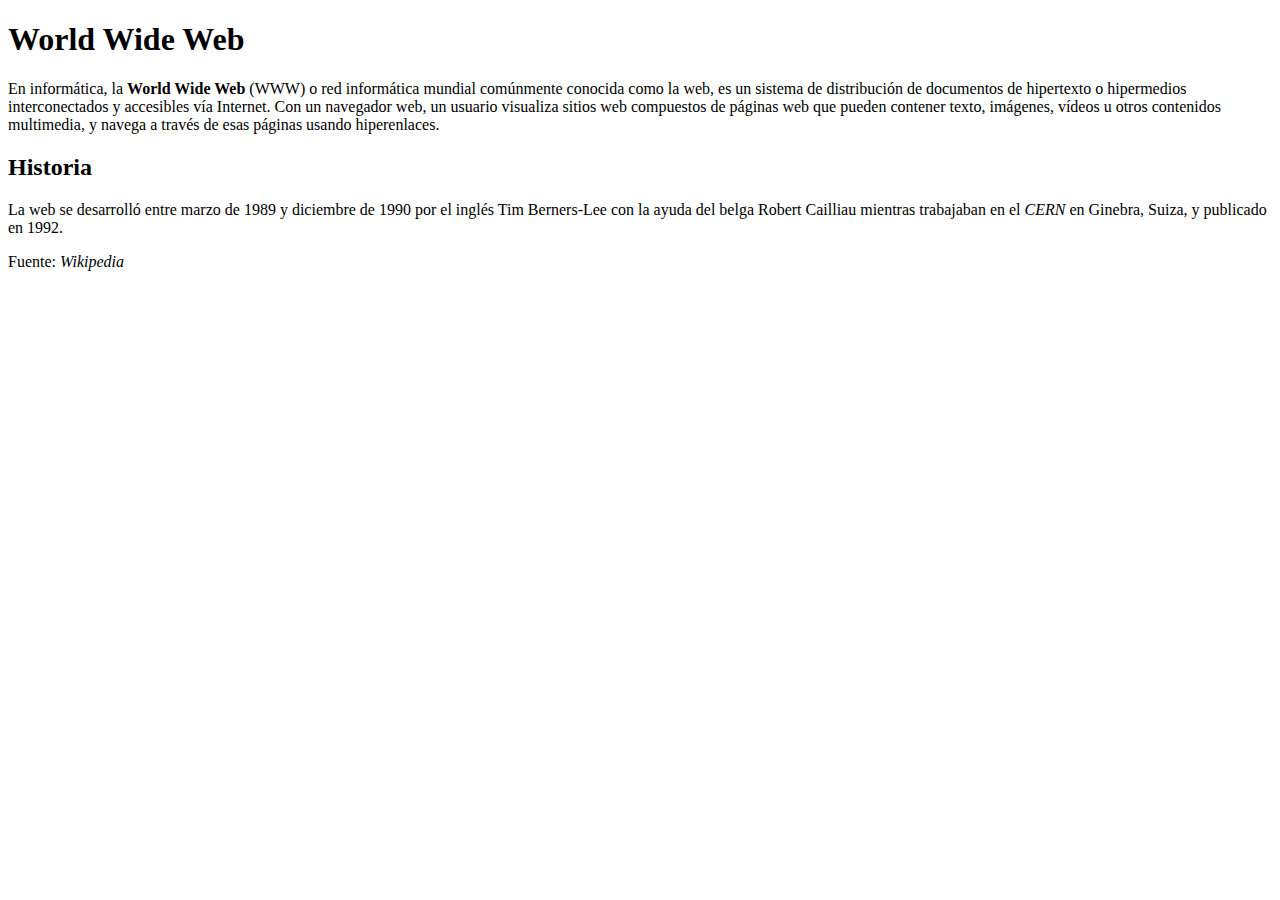
<file: index.html>
<!--Identifica y corrige los errores del documento html. 
No olvides colocar un comentario por cada cosa que modifiques-->

<!DOCTYPE html>
<html lang="en"> <!--Ejemplo: Faltaban comillas en el valor del atributo-->
<head> <!--Usar TAB de indentación para legibilidad dentro del head-->
    <meta charset="UTF-8"> <!--Cambio de comillas de ” a " y corrección del valor de UTF-65 a UTF-8-->
    <!-- <meta name="viewport" content="Ejercicio HTML - Corrige los errores"> Linea de código extra que no sirve-->
    <meta name="viewport" content="width=device-width, initial-scale=1.0"> <!--Agregar espacio después de la coma-->
    <title>World Wide Web</title> <!--Línea de código title estaba fuera del head-->
</head> 

<body> <!--Usar TAB de indentación para legibilidad dentro del body-->
    <h1>World Wide Web</h1>
    <p> En informática, la <strong>World Wide Web</strong> (WWW) o red informática mundial comúnmente conocida como la web, 
    es un sistema de distribución de documentos de hipertexto o hipermedios interconectados y accesibles vía Internet. 
    Con un navegador web, un usuario visualiza sitios web compuestos de páginas web que pueden contener texto, imágenes,
    vídeos u otros contenidos multimedia, y navega a través de esas páginas usando hiperenlaces. </p>
    <!--Faltó la etiqueta de cierre </p>, la etiqueta </strong> no tenia el simbolo '/' y acomodo del texto para mejor visualización -->
    
    <h2>Historia</h2><!--la etiqueta </h2> no tenia el simbolo '/'-->
    <p>
    La web se desarrolló entre marzo de 1989 y diciembre de 1990 por el inglés Tim Berners-Lee con la ayuda del belga 
    Robert Cailliau mientras trabajaban en el <em>CERN</em> en Ginebra, Suiza, y publicado en 1992.
    </p><!--Faltó la etiqueta de cierre </em> y acomodo del texto -->

    <p>Fuente: <em>Wikipedia</em></p> <!--La etiqueta </p> está antes de la etiqueta </em> -->

</body> <!--Faltó la etiqueta de cierre </body>-->
</html> <!--Faltó la etiqueta de cierre </html>-->
</file>
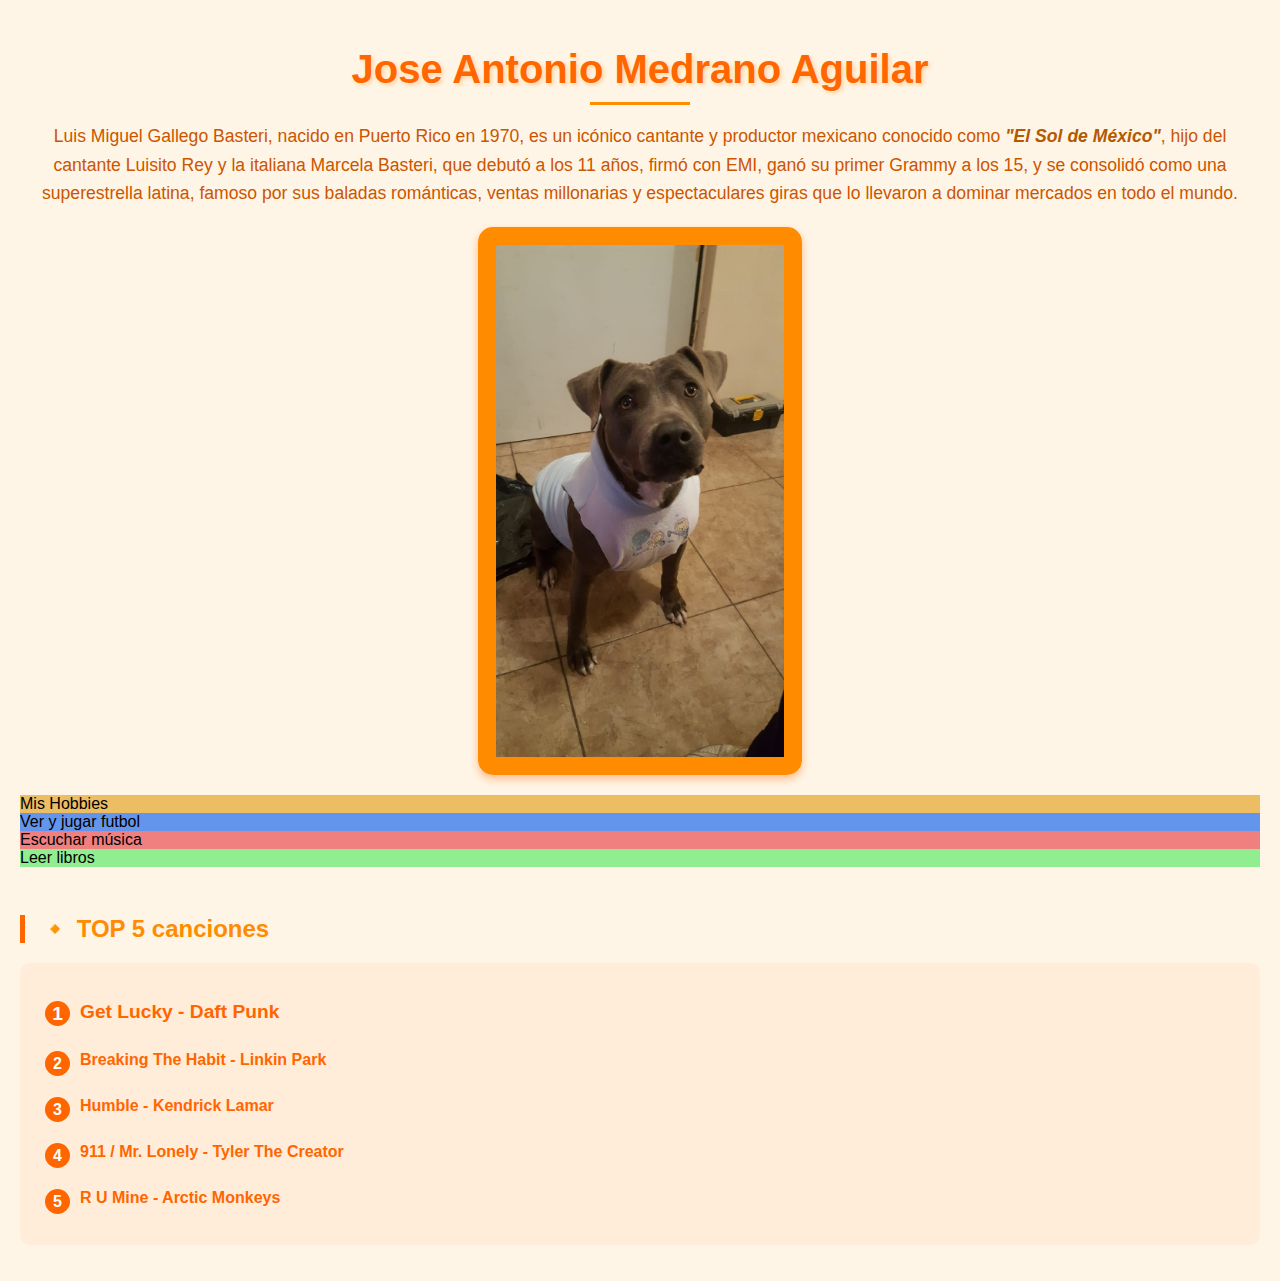
<file: aboutme.html>
<!DOCTYPE html>
<html lang="en">
<head>
    <meta charset="UTF-8">
    <meta name="viewport" content="width=device-width, initial-scale=1.0">
    <title>Acerca de mí</title>
    <link rel="stylesheet" href="styles.css">
    <link href="https://cdn.jsdelivr.net/npm/bootstrap@5.3.8/dist/css/bootstrap.min.css" rel="stylesheet" 
        integrity="sha384-sRIl4kxILFvY47J16cr9ZwB07vP4J8+LH7qKQnuqkuIAvNWLzeN8tE5YBujZqJLB" 
        crossorigin="anonymous">
</head>
<body>
    <h1>Jose Antonio Medrano Aguilar</h1>
    <p>Luis Miguel Gallego Basteri, nacido en Puerto Rico en 1970, es un icónico cantante y productor mexicano conocido como 
        <em>"El Sol de México"</em>, hijo del cantante Luisito Rey y la italiana Marcela Basteri, que debutó a los 11 años, firmó con EMI, 
        ganó su primer Grammy a los 15, y se consolidó como una superestrella latina, famoso por sus baladas románticas, 
        ventas millonarias y espectaculares giras que lo llevaron a dominar mercados en todo el mundo. </p>
    
    <img src="/laika.jpg" alt="Una foto">

    <div class="container text-center">
        <div class="container-fluid" style="background-color: rgb(237, 189, 100);"> Mis Hobbies </div>
        <div class="row">
            <div class="col" style="background-color: cornflowerblue";>
                 Ver y jugar futbol
            </div>
            <div class="col" style="background-color: lightcoral";>
                 Escuchar música
            </div>
            <div class="col" style="background-color: lightgreen";>
                Leer libros
            </div>
        </div>
    </div>
    <br>
    
    <h2>TOP 5 canciones</h2>
    <ol>
        <li><a href="https://youtu.be/5NV6Rdv1a3I?si=mRHs7Zx7maA1EjEG">Get Lucky - Daft Punk</a></li>
        <li><a href="https://youtu.be/v2H4l9RpkwM?si=D1rYuEitacKDE2gD">Breaking The Habit - Linkin Park</a></li>
        <li><a href="https://youtu.be/tvTRZJ-4EyI?si=3ePC0Lcm-_Fu8GA0">Humble - Kendrick Lamar</a></li>
        <li><a href="https://youtu.be/khMb3k-Wwvg?si=KQ2aYMZO9QoD-if8">911 / Mr. Lonely - Tyler The Creator</a></li>
        <li><a href="https://youtu.be/VQH8ZTgna3Q?si=d0C3horv8Eb2K-dN">R U Mine - Arctic Monkeys</a></li>
    </ol>
    <script src="https://cdn.jsdelivr.net/npm/bootstrap@5.3.8/dist/js/bootstrap.bundle.min.js" 
    integrity="sha384-FKyoEForCGlyvwx9Hj09JcYn3nv7wiPVlz7YYwJrWVcXK/BmnVDxM+D2scQbITxI" 
    crossorigin="anonymous"></script>
</body>
</html>
</file>
<file: styles.css>
/* Paleta de colores naranja

titulos: #ff6600, #ff8c00
fondos: #fff5e6, #ffe4cc, #ffecd9
textos: #cc5500, #b35900, #994d00
*/

/* Estilos generales del body */
body {
    background-color: #fff5e6;
    font-family: 'Trebuchet MS', 'Lucida Sans Unicode', 'Lucida Grande', 'Lucida Sans', Arial, sans-serif;
    margin: 0;
    padding: 20px;
}

/* Estilo para el titulo principal */
h1 {
    color: #ff6600;
    text-align: center;
    font-size: 2.5em;
    margin-bottom: 10px;
    text-shadow: 2px 2px 4px rgba(255, 140, 0, 0.3);
}

/* Pseudoelemento - agrega una linea decorativa despues del h1 */
h1::after {
    content: "";
    display: block;
    width: 100px;
    height: 3px;
    background-color: #ff8c00;
    margin: 10px auto;
}

/* Estilos para subtitulos */
h2 {
    color: #ff8c00;
    border-left: 5px solid #ff6600;
    padding-left: 15px;
    margin-top: 30px;
}

/* Pseudoelemento - icono antes de cada h2 */
h2::before {
    content: "🔸 ";
}

/* Estilo para parrafos */
p {
    font-size: 1.1em;
    line-height: 1.6;
    text-align: center;
    color: #cc5500;
}

/* Estilo para la imagen */
img {
    display: block;
    margin: 20px auto;
    max-width: 3in;
    border: 0.5cm solid #ff8c00;
    border-radius: 15px;
    box-shadow: 0 4px 8px rgba(255, 102, 0, 0.4);
}

/* Pseudoclase - efecto hover en la imagen */
img:hover {
    border-color: #ff6600;
}

/* Estilos para listas desordenadas */
ul {
    background-color: #ffe4cc;
    padding: 20px;
    border-radius: 10px;
    list-style-type: none;
}

/* Pseudoelemento - agregar emoji antes de cada item de la lista */
ul li::before {
    content: "⚡ ";
    color: #ff6600;
    font-weight: bold;
}

/* Estilo para items de lista desordenada */
ul li {
    padding: 8px;
    margin: 5px 0;
    font-size: 1.1em;
    color: #b35900;
}

/* Pseudoclase - efecto hover en items de lista */
ul li:hover {
    background-color: #ffd4a3;
    padding-left: 15px;
    transition: all 0.2s ease;
}

/* Estilos para listas ordenadas */
ol {
    background-color: #ffecd9;
    padding: 20px;
    border-radius: 10px;
    counter-reset: mi-contador;
    list-style: none;
}

/* Estilo para items de lista ordenada */
ol li {
    padding: 10px;
    margin: 8px 0;
    color: #994d00;
    position: relative;
    padding-left: 40px;
}

/* Pseudoelemento - contador personalizado para la lista ordenada */
ol li::before {
    counter-increment: mi-contador;
    content: counter(mi-contador);
    background-color: #ff6600;
    color: white;
    font-weight: bold;
    width: 25px;
    height: 25px;
    border-radius: 50%;
    display: inline-block;
    text-align: center;
    line-height: 25px;
    position: absolute;
    left: 5px;
}

/* Pseudoclase - efecto hover en items de lista ordenada */
ol li:hover {
    background-color: #ffd9b3;
    border-left: 4px solid #ff6600;
    transition: all 0.3s ease;
}

/* Estilos para enlaces */
a {
    color: #ff6600;
    text-decoration: none;
    font-weight: bold;
}

/* Pseudoclase - efecto hover en enlaces */
a:hover {
    color: #ff4500;
    text-decoration: underline;
}

/* Pseudoclase - enlaces visitados */
a:visited {
    color: #cc5500;
}

/* Pseudoclase - enlaces activos al hacer clic */
a:active {
    color: #ff8c00;
}

/* Pseudoclase - primer item de la lista tiene estilo especial */
ol li:first-child {
    font-size: 1.2em;
    font-weight: bold;
}

/* Pseudoclase - ultimo item de lista desordenada con estilo especial */
ul li:last-child {
    background-color: #ffcc99;
    border-radius: 5px;
    font-style: italic;
}

em {
    color: #b35900;
    font-weight: bold;
}
</file>
